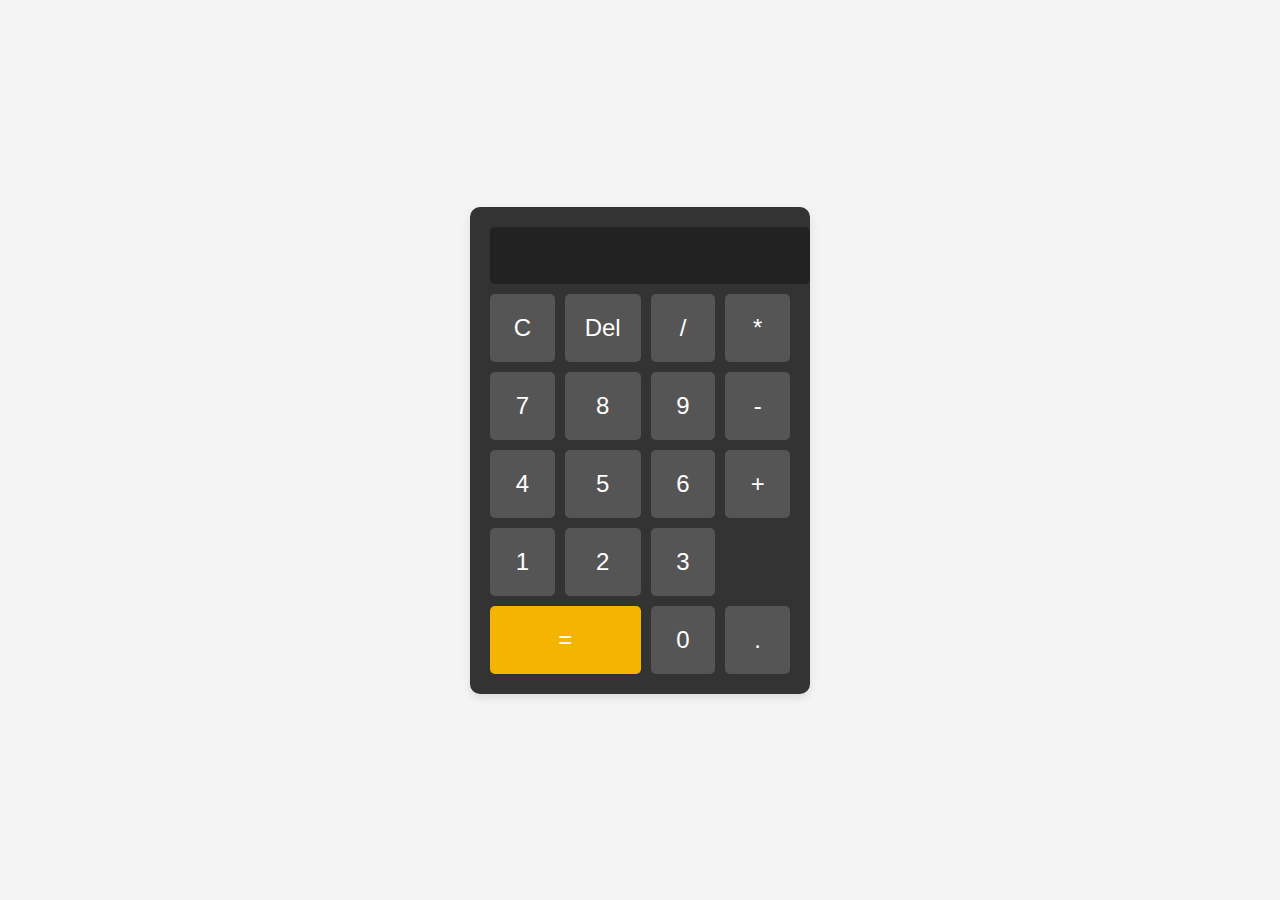
<file: TASK3/index.html>
<!DOCTYPE html>
<html lang="en">
<head>
  <meta charset="UTF-8">
  <meta name="viewport" content="width=device-width, initial-scale=1.0">
  <title>Calculator</title>
  <link rel="stylesheet" href="styles.css">
</head>
<body>
  <div class="calculator">
    <input type="text" id="display" disabled>
    <div class="buttons">
      <button class="btn" onclick="clearDisplay()">C</button>
      <button class="btn" onclick="deleteLast()">Del</button>
      <button class="btn" onclick="appendOperator('/')">/</button>
      <button class="btn" onclick="appendOperator('*')">*</button>
      <button class="btn" onclick="appendNumber(7)">7</button>
      <button class="btn" onclick="appendNumber(8)">8</button>
      <button class="btn" onclick="appendNumber(9)">9</button>
      <button class="btn" onclick="appendOperator('-')">-</button>
      <button class="btn" onclick="appendNumber(4)">4</button>
      <button class="btn" onclick="appendNumber(5)">5</button>
      <button class="btn" onclick="appendNumber(6)">6</button>
      <button class="btn" onclick="appendOperator('+')">+</button>
      <button class="btn" onclick="appendNumber(1)">1</button>
      <button class="btn" onclick="appendNumber(2)">2</button>
      <button class="btn" onclick="appendNumber(3)">3</button>
      <button class="btn equal-btn" onclick="calculate()">=</button>
      <button class="btn" onclick="appendNumber(0)">0</button>
      <button class="btn" onclick="appendDot()">.</button>
    </div>
  </div>

  <script src="script.js"></script>
</body>
</html>
</file>
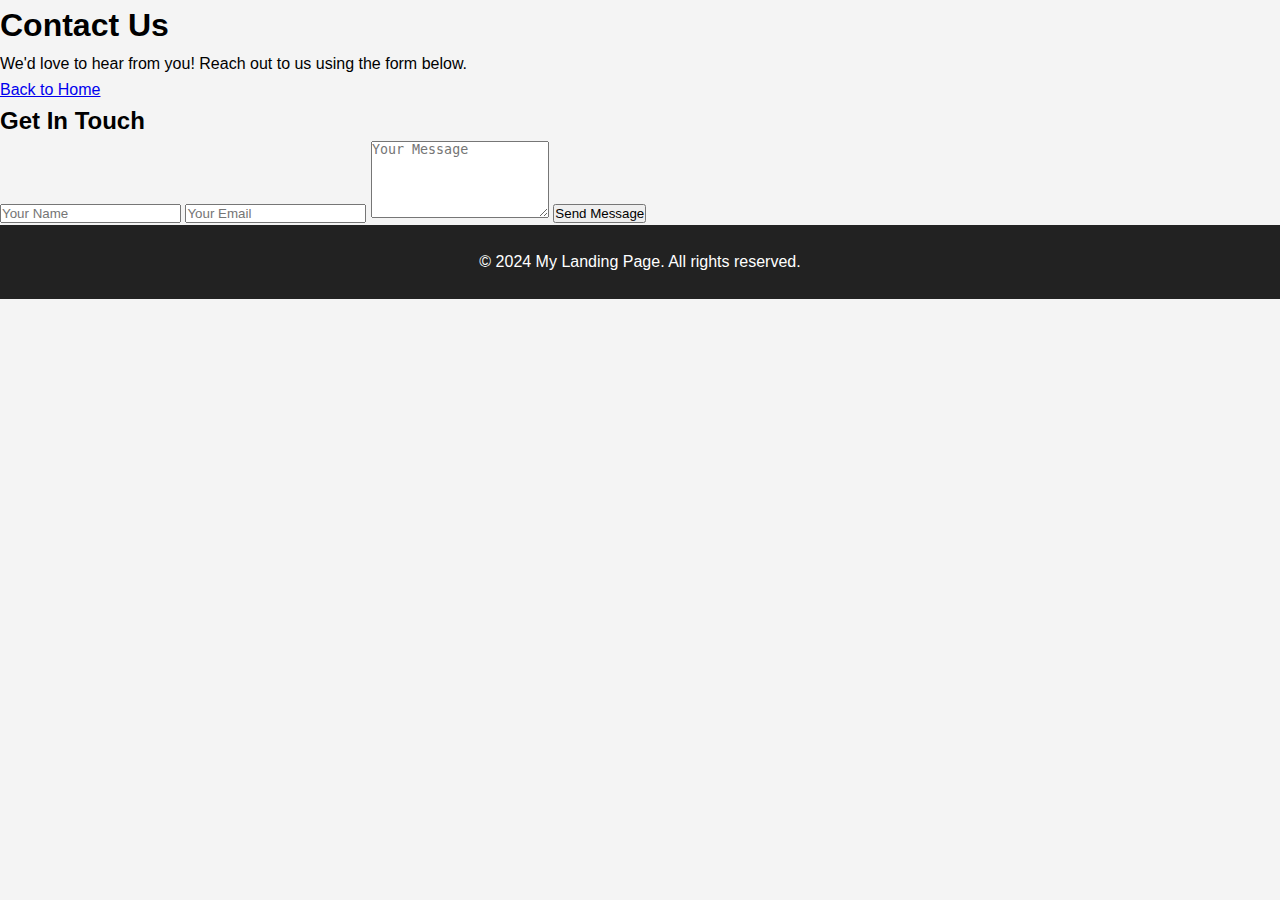
<file: TASK1/contact.html>
<!DOCTYPE html>
<html lang="en">
<head>
  <meta charset="UTF-8">
  <meta name="viewport" content="width=device-width, initial-scale=1.0">
  <title>Contact Us</title>
  <link rel="stylesheet" href="styles.css">
</head>
<body>
  <!-- Header Section -->
  <header class="header">
    <div class="container">
      <h1>Contact Us</h1>
      <p>We'd love to hear from you! Reach out to us using the form below.</p>
      <a href="index.html" class="btn">Back to Home</a>
    </div>
  </header>

  <!-- Contact Section -->
  <section id="contact" class="contact-section">
    <div class="container">
      <h2>Get In Touch</h2>
      <form action="#" class="contact-form">
        <input type="text" name="name" placeholder="Your Name">
        <input type="email" name="email" placeholder="Your Email">
        <textarea name="message" rows="5" placeholder="Your Message"></textarea>
        <button type="submit" class="btn">Send Message</button>
      </form>
    </div>
  </section>

  <!-- Footer Section -->
  <footer class="footer">
    <p>&copy; 2024 My Landing Page. All rights reserved.</p>
  </footer>
</body>
</html>
</file>
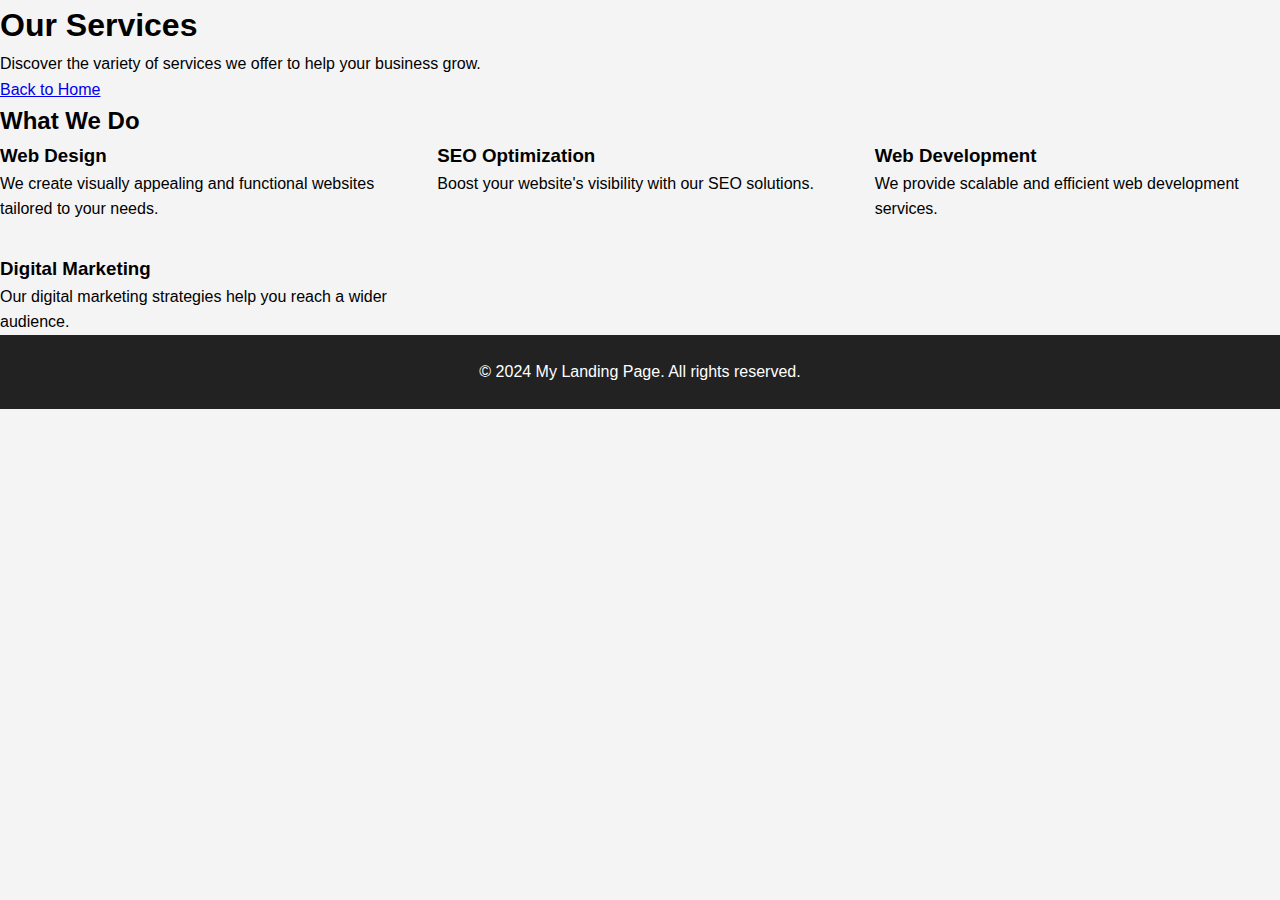
<file: TASK1/services.html>
<!DOCTYPE html>
<html lang="en">
<head>
  <meta charset="UTF-8">
  <meta name="viewport" content="width=device-width, initial-scale=1.0">
  <title>Our Services</title>
  <link rel="stylesheet" href="styles.css">
</head>
<body>
  <!-- Header Section -->
  <header class="header">
    <div class="container">
      <h1>Our Services</h1>
      <p>Discover the variety of services we offer to help your business grow.</p>
      <a href="index.html" class="btn">Back to Home</a>
    </div>
  </header>

  <!-- Services Section -->
  <section id="services" class="services-section">
    <div class="container">
      <h2>What We Do</h2>
      <div class="service-grid">
        <div class="service-box">
          <h3>Web Design</h3>
          <p>We create visually appealing and functional websites tailored to your needs.</p>
        </div>
        <div class="service-box">
          <h3>SEO Optimization</h3>
          <p>Boost your website's visibility with our SEO solutions.</p>
        </div>
        <div class="service-box">
          <h3>Web Development</h3>
          <p>We provide scalable and efficient web development services.</p>
        </div>
        <div class="service-box">
          <h3>Digital Marketing</h3>
          <p>Our digital marketing strategies help you reach a wider audience.</p>
        </div>
      </div>
    </div>
  </section>

  <!-- Footer Section -->
  <footer class="footer">
    <p>&copy; 2024 My Landing Page. All rights reserved.</p>
  </footer>
</body>
</html>
</file>
<file: TASK3/styles.css>
body {
    font-family: Arial, sans-serif;
    background-color: #f4f4f4;
    display: flex;
    justify-content: center;
    align-items: center;
    height: 100vh;
    margin: 0;
  }
  
  .calculator {
    background-color: #333;
    border-radius: 10px;
    padding: 20px;
    width: 300px;
    box-shadow: 0px 4px 10px rgba(0, 0, 0, 0.1);
  }
  
  #display {
    width: 100%;
    background-color: #222;
    color: white;
    border: none;
    font-size: 2rem;
    text-align: right;
    padding: 10px;
    margin-bottom: 10px;
    border-radius: 5px;
  }
  
  .buttons {
    display: grid;
    grid-template-columns: repeat(4, 1fr);
    gap: 10px;
  }
  
  .btn {
    padding: 20px;
    font-size: 1.5rem;
    border: none;
    background-color: #555;
    color: white;
    border-radius: 5px;
    cursor: pointer;
    transition: background-color 0.2s;
  }
  
  .btn:hover {
    background-color: #666;
  }
  
  .equal-btn {
    grid-column: span 2;
    background-color: #f4b400;
    color: white;
  }
  
  .equal-btn:hover {
    background-color: #d48e00;
  }
</file>
<file: TASK1/styles.css>
/* General Reset */
* {
    margin: 0;
    padding: 0;
    box-sizing: border-box;
  }
  
  body {
    font-family: 'Roboto', sans-serif;
    line-height: 1.6;
    background-color: #f4f4f4;
  }
  
  /* Navigation Bar */
  .navbar {
    background-color: #333;
    color: #fff;
    padding: 1rem 0;
  }
  
  .navbar .container {
    display: flex;
    justify-content: space-between;
    align-items: center;
  }
  
  .navbar .logo {
    font-size: 1.8rem;
    font-weight: bold;
  }
  
  .navbar .nav-links {
    display: flex;
    list-style: none;
  }
  
  .navbar .nav-links li {
    margin: 0 1rem;
  }
  
  .navbar .nav-links a {
    color: #fff;
    text-decoration: none;
    font-weight: 500;
  }
  
  .navbar .btn {
    padding: 0.7rem 1.5rem;
    background-color: #f4b400;
    color: white;
    border: none;
    border-radius: 5px;
    font-weight: bold;
    cursor: pointer;
  }
  
  .navbar .btn:hover {
    background-color: #d48e00;
  }
  
  /* Hero Section */
  .hero {
    background: url('hero-bg.jpg') no-repeat center center/cover;
    color: white;
    height: 100vh;
    display: flex;
    justify-content: center;
    align-items: center;
    text-align: center;
    flex-direction: column;
  }
  
  .hero h1 {
    font-size: 3rem;
    margin-bottom: 1rem;
  }
  
  .hero p {
    font-size: 1.2rem;
    margin-bottom: 2rem;
  }
  
  .hero .btn {
    padding: 0.8rem 2rem;
    background-color: #fff;
    color: #333;
    border: none;
    border-radius: 5px;
    font-size: 1rem;
    cursor: pointer;
  }
  
  .hero .btn:hover {
    background-color: #f4b400;
    color: white;
  }
  
  /* Features Section */
  .features {
    padding: 50px 0;
    background-color: #fff;
  }
  
  .section-title {
    text-align: center;
    font-size: 2rem;
    margin-bottom: 2rem;
  }
  
  .feature-grid {
    display: grid;
    grid-template-columns: repeat(3, 1fr);
    gap: 2rem;
  }
  
  .feature-item {
    text-align: center;
    padding: 2rem;
    background-color: #f4f4f4;
    border-radius: 8px;
    transition: transform 0.3s;
  }
  
  .feature-item:hover {
    transform: translateY(-10px);
  }
  
  .feature-item i {
    color: #f4b400;
    margin-bottom: 1rem;
  }
  
  /* Services Section */
  .services {
    padding: 50px 0;
  }
  
  .service-grid {
    display: grid;
    grid-template-columns: repeat(3, 1fr);
    gap: 2rem;
  }
  
  .service-item {
    text-align: center;
    padding: 2rem;
    background-color: #fff;
    border-radius: 8px;
    box-shadow: 0 2px 10px rgba(0, 0, 0, 0.1);
  }
  
  .service-item i {
    color: #f4b400;
    margin-bottom: 1rem;
  }
  
  /* Call to Action Section */
  .cta {
    padding: 50px 0;
    background-color: #333;
    color: white;
    text-align: center;
  }
  
  .cta h2 {
    font-size: 2.5rem;
    margin-bottom: 1rem;
  }
  
  .cta p {
    margin-bottom: 2rem;
  }
  
  .cta .btn {
    padding: 0.8rem 2rem;
    background-color: #f4b400;
    color: white;
    border: none;
    border-radius: 5px;
    font-size: 1rem;
    cursor: pointer;
  }
  
  .cta .btn:hover {
    background-color: #d48e00;
  }
  
  /* Footer */
  .footer {
    background-color: #222;
    color: white;
    padding: 1.5rem 0;
    text-align: center;
  }
  
  .footer .social-links a {
    color: white;
    margin: 0 0.5rem;
  }
  
  .footer .social-links a:hover {
    color: #f4b400;
  }
</file>
